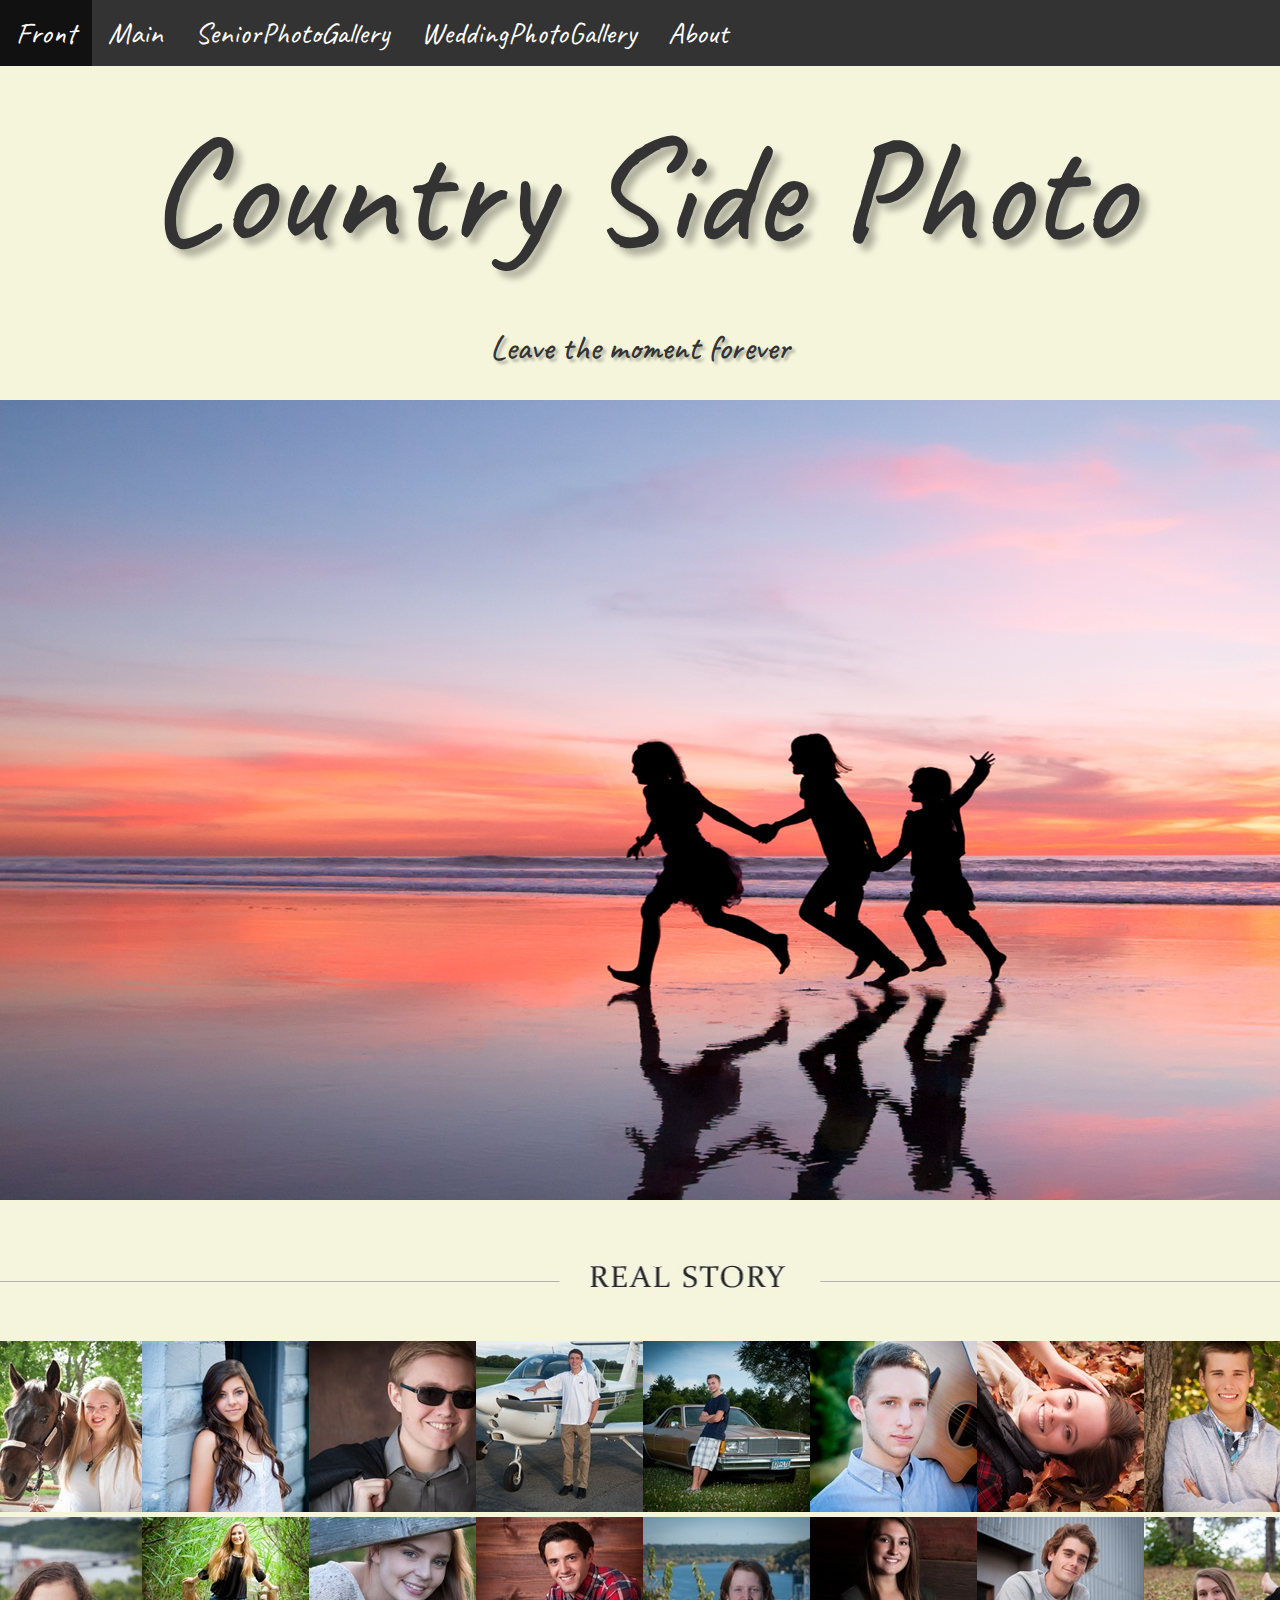
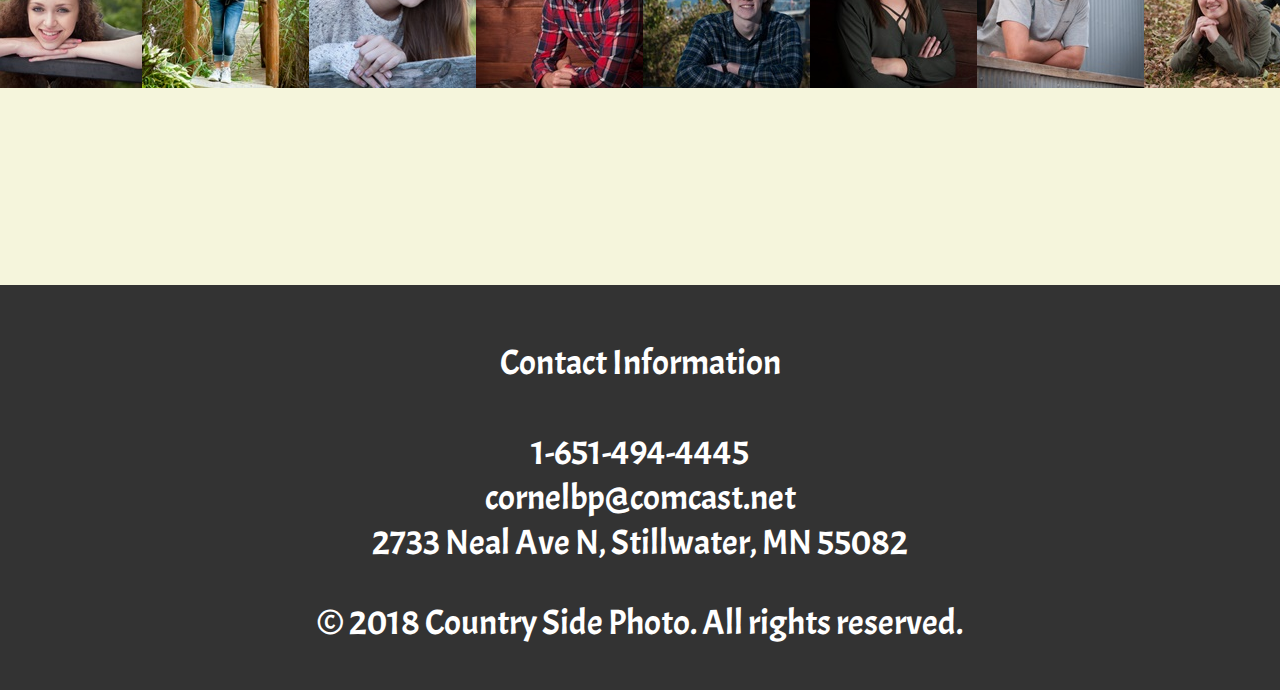
<file: CSP/index.html>
<!DOCTYPE html>
<html lang="en">
<head>
    <meta charset="UTF-8">
    <title>Countryside Photo Inc.</title>
    <link href="css/style.css" type="text/css" rel="stylesheet">
	<link href="https://fonts.googleapis.com/css?family=Caveat" rel="stylesheet">
	<link href="https://fonts.googleapis.com/css?family=Acme" rel="stylesheet">
	<link rel="icon" href="images/favicon.ico">

    <style>

        body {
            margin: 0;
            font-family: Caveat, sans-serif;
	
        }

        .container {
			position: relative;
            margin: 0 auto;
            text-align: center;
			font-family: Caveat, sans-serif;
			width: 100%;
            height: 1900px;
            background-color: #f5f5dc;
        }

        .BottomContainer {
            width: 100%;
            height: 385px;
            font-size: 35px;
            font-family: Acme, sans-serif;
            color: white;
            background-color: #333;
			clear:both;
			padding-top:20px;
        }

		
		.nav ul {
		  list-style-type: none;
		  margin: 0;
		  padding: 0;
		  overflow: hidden;
		  background-color: #333;
		}

		.nav li {
		  float: left;
		}

		.nav li a {
		  display: block;
		  color: white;
		  text-align: center;
		  padding: 14px 16px;
		  text-decoration: none;
		  font-size: 30px;
		  word-spacing: 20px;
		}

		.nav li a:hover {
		  background-color: #111;
		}


    </style>
</head>

<body>

<div class="container">

	<div class="nav">
	<ul>
		<li><a href="index-front.html">Front</a></li>
		<li><a href="index.html">Main</a></li>
		<li><a href="index2.html">SeniorPhotoGallery</a></li>
		<li><a href="index3.html">WeddingPhotoGallery</a></li>
		<li><a href="index4.html">About</a></li>
	</ul>
</div>
    <div class="Countryside">
        <div class="logos">
            <div class="TopLogo">
                Country Side Photo
            </div>
        </div>
        <div class="TopLogoSecond">
            Leave the moment forever
        </div>
    </div>

    <div class="maincontainer">
    <img src="images/main.jpg" alt="maincover" width="1600" height="800">
    </div>
		<div id="main1" class="cf">
				<div id="main1_title"><img src="images/realstory.jpg" alt="realstory" width="1335" height="120" /></div>
				<div id="main1_banner">
					<ul>
						<li><img src="images/pic_01.jpeg" width="167" height="171" alt="banner" />
						<div class="color"><a href="#">Love my pic!<br /><br /> -Amy</a></div>
						</li>
						<li><img src="images/pic_02.jpeg" width="167" height="171" alt="banner" />
						<div class="color"><a href="#">Comments<br /><br />Name</a></div>
						</li>
						<li><img src="images/pic_03.jpeg" width="167" height="171" alt="banner" />
						<div class="color"><a href="#">Comments<br /><br />Name</a></div>
						</li>
						<li><img src="images/pic_04.jpeg" width="167" height="171" alt="banner" />
						<div class="color"><a href="#">Comments <br /><br />Name</a></div>
						</li>
						<li><img src="images/pic_05.jpeg" width="167" height="171" alt="banner" />
						<div class="color"><a href="#">Comments <br /><br />Name</a></div>
						</li>
						<li><img src="images/pic_06.jpeg" width="167" height="171" alt="banner" />
						<div class="color"><a href="#">Comments <br /><br />Name</a></div>
						</li>
						<li><img src="images/pic_07.jpeg" width="167" height="171" alt="banner" />
						<div class="color"><a href="#">Comments <br /><br />Name</a></div>
						</li>
						<li><img src="images/pic_08.jpeg" width="167" height="171" alt="banner" />
						<div class="color"><a href="#">Comments <br /><br />Name</a></div>
						</li>
						<li><img src="images/pic_10.jpeg" width="167" height="171" alt="banner" />
						<div class="color"><a href="#">Comments <br /><br />Name</a></div>
						</li>
						<li><img src="images/pic_11.jpeg" width="167" height="171" alt="banner" />
						<div class="color"><a href="#">Comments <br /><br />Name</a></div>
						</li>
						<li><img src="images/pic_12.jpeg" width="167" height="171" alt="banner" />
						<div class="color"><a href="#">Comments <br /><br />Name</a></div>
						</li>
						<li><img src="images/pic_13.jpeg" width="167" height="171" alt="banner" />
						<div class="color"><a href="#">Comments <br /><br />Name</a></div>
						</li>
						<li><img src="images/pic_14.jpeg" width="167" height="171" alt="banner" />
						<div class="color"><a href="#">Comments<br /><br />Name</a></div>
						</li>
						<li><img src="images/pic_15.jpeg" width="167" height="171" alt="banner" />
						<div class="color"><a href="#">Comments<br /><br />Name</a></div>
						</li>
						<li><img src="images/pic_16.jpeg" width="167" height="171" alt="banner" />
						<div class="color"><a href="#">Comments <br /><br />Name</a></div>
						</li>
						<li><img src="images/pic_17.jpeg" width="167" height="171" alt="banner" />
						<div class="color"><a href="#">Comments <br /><br />Name</a></div>
						</li>
					</ul>
				</div>
			</div>
			<div class="BottomContainer">
                <p>Contact Information<br><br>1-651-494-4445<br>cornelbp@comcast.net<br> 2733 Neal Ave N, Stillwater, MN 55082 </p>          
				<p>© 2018 Country Side Photo. All rights reserved.</p> 
            </div>
</body>
</html>
</file>
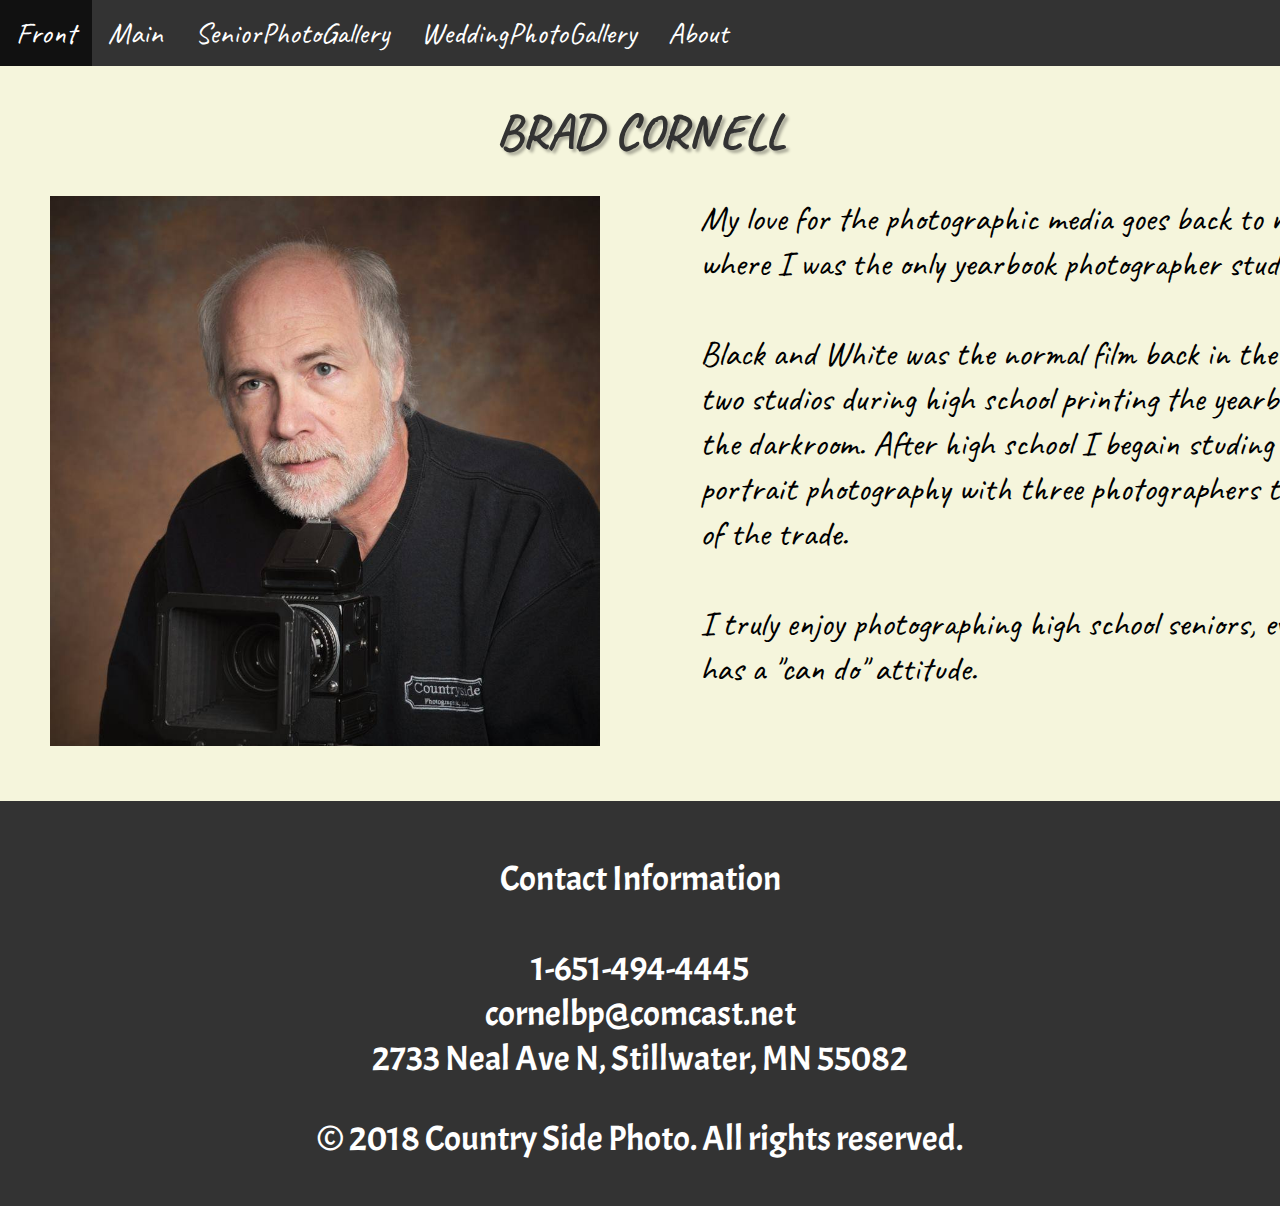
<file: CSP/index4.html>
<!doctype html>
<html lang="ko">
<head>
	<meta charset="UTF-8">
	<title>About</title>
	<link rel="stylesheet" href="css/senior.css">
	    <script src="http://code.jquery.com/jquery-1.9.1.min.js"></script>
		<link href="https://fonts.googleapis.com/css?family=Caveat" rel="stylesheet">
		<link href="https://fonts.googleapis.com/css?family=Acme" rel="stylesheet">
		<link rel="icon" href="images/favicon.ico">
    <script src="js/senior.js"></script>
	<style>
	    
		body 
		{
            margin: 0;
            box-sizing: border-box;
            font-family: Caveat, sans-serif;
			background-color: #f5f5dc;
        }		
		.nav ul {
		  list-style-type: none;
		  margin: 0;
		  padding: 0;
		  overflow: hidden;
		  background-color: #333;
		}
		
		h1 {
			font-size: 50px;
			text-align: center;
			color:#333;
			text-shadow: 3px 3px 3px rgba(3,3,3, 0.3);
		}
		h2{
			font-color: #fff;
		}

		.nav li {
		  float: left;
		}

		.nav li a {
		  display: block;
		  color: white;
		  text-align: center;
		  padding: 14px 16px;
		  text-decoration: none;
		  font-size: 30px;
		  word-spacing: 20px;
		}

		.nav li a:hover {
		  background-color: #111;
		}
		    .BottomContainer {
            width: 100%;
            height: 385px;
            font-size: 35px;
            font-family: Acme, sans-serif;
            color: white;
            background-color: #333;
			clear:both;
			padding-top:20px;
			text-align:center;
        }
		.photo{
			margin-left: 50px;
			float:left;
			margin-right:100px;
			margin-bottom:50px;
			
		}
		.photographer{
            width: 1000px;
            height: 550px;
            margin-left: 500px;
            font-size: 35px;
            font-family: Caveat, sans-serif;
            text-align: left;	
		
		}
	</style>	
</head>
<body>
	<div class="nav">
	<ul>
		<li><a href="index-front.html">Front</a></li>
		<li><a href="index.html">Main</a></li>
		<li><a href="index2.html">SeniorPhotoGallery</a></li>
		<li><a href="index3.html">WeddingPhotoGallery</a></li>
		<li><a href="index4.html">About</a></li>
	</ul>
	</div>
	<h1>BRAD CORNELL</h1>
		<div class="photo">
			<img src="images/brad.jpg"; width="550"; height="550";  alt="">
		</div>
		<div class="photographer">My love for the photographic media goes back to my high school days where I was the only yearbook photographer student. <br><br>Black and White was the normal film back in the 70s. I worked for two studios during high school printing the yearbook portraits in the darkroom. After high school I begain studing wedding and portrait photography with three photographers that were masters of the trade. <br><br>I truly enjoy photographing high school seniors, everyone of them has a "can do" attitude.</div>
	    <div class="BottomContainer">
                <p>Contact Information<br><br>1-651-494-4445<br>cornelbp@comcast.net<br> 2733 Neal Ave N, Stillwater, MN 55082 </p>          
				<p>© 2018 Country Side Photo. All rights reserved.</p>
               
            </div>
</body>
</html>
</file>
<file: CSP/css/style.css>
.Countryside{
		 text-align: center;
         margin-bottom: 30px;
         margin-top: 30px;
        }

.TopLogo {
	font-family: Caveat, sans-serif;
    font-weight: 500;
    font-size: 150px;
	color: #333;
	text-shadow: 7px 7px 7px rgba(3,3,3, 0.3);
	
}

.TopLogoSecond {
	font-family: Caveat, sans-serif;
    font-weight: 500;
    font-size: 35px;
	background: #f5f5dc;
	margin-top: 40px;
	color: #333;
	text-shadow: 3px 3px 3px rgba(3,3,3, 0.3);
	
}

#main1{width: 1350px; height: 680px; float: left; position: relative; left: 50%; margin-left: -675px; clear: both;}
#main1_title{width: 1335px; height: 120px; margin: 0 auto;}
#main1_banner{width:1500px; height: 942px; margin-left: -30px; overflow: hidden; }
#main1_banner ul{float: left; list-style:none;}
#main1_banner ul li{float: left; position: relative; z-index:10;}
#main1_banner .color{width: 171px; height: 0px;
	text-align: center; background: #f5f5dc; position: absolute; bottom: 0px; z-index:100; opacity: 0.6; 
	transition-property:height;
	transition-duration: 0.3s;
}
#main1_banner .color a{
	display: block;
	color: #f5f5dc;
	font-size: 30px;
	font-weight: bold;
	margin-top: 40px;
	line-height: 20px;
	text-decoration: none;
}
#main1_banner li:hover .color{height: 180px;}
#main1_banner .color a:hover{color: #000;}
</file>
<file: CSP/css/senior.css>
.animation_canvas{
	text-align: center;
	width: 600px;
	height:400px;
	overflow:hidden;
	max-width: 1180px;
    position: relative;
    margin: 70px auto;
	
}
.slider_panel{width:3000px; position: relative; }
.slider_image{float:left; width: 600px; height:400px; }
.slider_text_panel{position:absolute; top:200px; left:50px; color: #fff;}
.slider_text{position:absolute; width: 250px; height:150px; color: #fff;}

.control_panel{position:absolute; top: 380px; left:270px; height: 15px; overflow: hidden;}
.control_button{width:15px; height: 45px; position:relative; float:left; background:url(../images/point_button.png); cursor:pointer;}
.control_button:hover{top:-15px;}
.control_button.active{top:-30px;}
</file>
